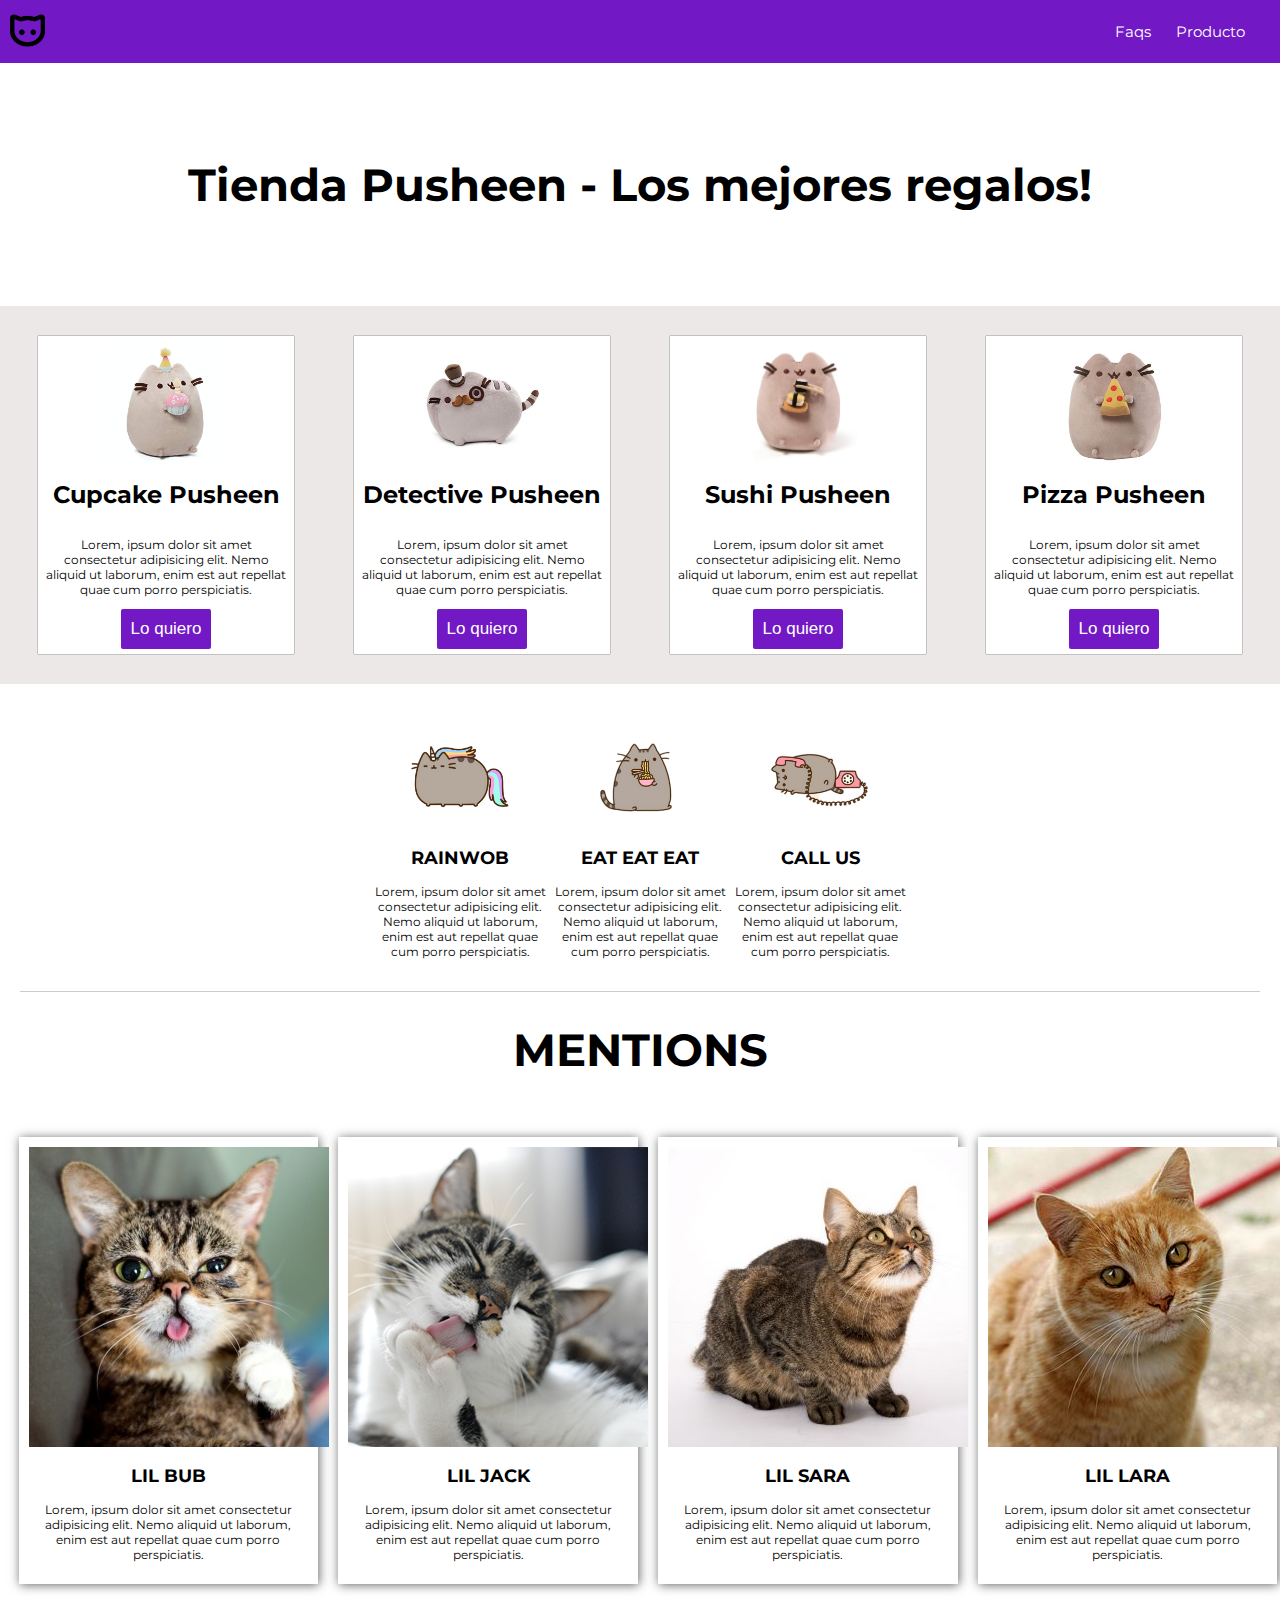
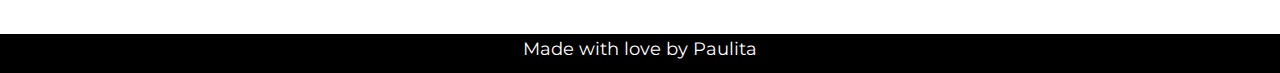
<file: index.html>
<!DOCTYPE html>
<html lang="en">
  <head>
    <meta charset="UTF-8" />
    <meta name="viewport" content="width=device-width, initial-scale=1.0" />
    <meta http-equiv="X-UA-Compatible" content="ie=edge" />

    <link rel="stylesheet" href="css/styles.css" />
    <link rel="stylesheet" href="css/mobile.css" />
    <link rel="stylesheet" href="css/animation.css" />

    <title>Tienda de Pusheen</title>
  </head>
  <body>
    <nav class="fadeInDown">
      <div class="icon-image">
        <a href="index.html"><img src="images/icon.png" class="icon"> </a>
      </div>
      <div class="nav-options">
         <ul>
             <li> <a href="faqs.html"> Faqs </a></li>
             <li> <a href="product.html"> Producto </a></li>
         </ul>
      </div>
    </nav>
    <div class="main-section">
        <h1 class="title fadeIn">Tienda Pusheen - Los mejores regalos!</h1>
    </div>
    <section class="products">
        <div class="product fadeInUp">
            <div class="content">
                <img src="images/pusheen3.jpg">
                <h1> Cupcake Pusheen </h1>
                <p>Lorem, ipsum dolor sit amet consectetur adipisicing elit. Nemo aliquid ut laborum, enim est aut repellat quae cum porro perspiciatis.</p>
                <a href="venta.html"><button class="button"> Lo quiero </button></a>
            </div>
        </div>
        <div class="product fadeInUp">
            <div class="content">
                <img src ="images/pusheen4.jpg">
                <h1> Detective Pusheen </h1>
                <p>Lorem, ipsum dolor sit amet consectetur adipisicing elit. Nemo aliquid ut laborum, enim est aut repellat quae cum porro perspiciatis.</p>
                <a href="venta.html"><button class="button"> Lo quiero </button></a>
            </div>
        </div>
        <div class="product fadeInUp">
            <div class="content">
                <img src ="images/pusheen2.jpeg">
                <h1> Sushi Pusheen </h1>
                <p>Lorem, ipsum dolor sit amet consectetur adipisicing elit. Nemo aliquid ut laborum, enim est aut repellat quae cum porro perspiciatis.</p>
                <a href="venta.html"><button class="button"> Lo quiero </button></a>
            </div>
        </div>
        <div class="product fadeInUp">
            <div class="content">
                <img src ="images/pusheen1.jpg">
                <h1> Pizza Pusheen </h1>
                <p>Lorem, ipsum dolor sit amet consectetur adipisicing elit. Nemo aliquid ut laborum, enim est aut repellat quae cum porro perspiciatis.</p>
                <a href="venta.html"><button class="button"> Lo quiero </button></a>
            </div>
        </div>
    </section>
    
    <section class="descriptions">
      <div class="description">
          <div class="content-description">
              <img src="images/description-4.png">
              <h2> RAINWOB </h2>
              <p>Lorem, ipsum dolor sit amet consectetur adipisicing elit. Nemo aliquid ut laborum, enim est aut repellat quae cum porro perspiciatis.</p>
          </div>
      </div>
      <div class="description">
          <div class="content-description">
              <img src ="images/description-2.png">
              <h2> EAT EAT EAT </h2>
              <p>Lorem, ipsum dolor sit amet consectetur adipisicing elit. Nemo aliquid ut laborum, enim est aut repellat quae cum porro perspiciatis.</p>
          </div>
      </div>
      <div class="description">
        <div class="content-description">
            <img src ="images/description-3.png">
            <h2> CALL US </h2>
            <p>Lorem, ipsum dolor sit amet consectetur adipisicing elit. Nemo aliquid ut laborum, enim est aut repellat quae cum porro perspiciatis.</p>
        </div>
    </div>
  </section>

  <div class="title-mention">
    <h1 class="title">MENTIONS</h1>
  </div>

  <section class="mentions">
    <div class="mention">
        <div class="mention-description">
            <img src="images/cat-1.jpg">
            <h2> LIL BUB </h2>
            <p>Lorem, ipsum dolor sit amet consectetur adipisicing elit. Nemo aliquid ut laborum, enim est aut repellat quae cum porro perspiciatis.</p>
        </div>
    </div>
    <div class="mention">
        <div class="mention-description">
            <img src ="images/cat-6.jpg">
            <h2> LIL JACK </h2>
            <p>Lorem, ipsum dolor sit amet consectetur adipisicing elit. Nemo aliquid ut laborum, enim est aut repellat quae cum porro perspiciatis.</p>
        </div>
    </div>
    <div class="mention">
      <div class="mention-description">
          <img src ="images/cat-8.jpg">
          <h2> LIL SARA </h2>
          <p>Lorem, ipsum dolor sit amet consectetur adipisicing elit. Nemo aliquid ut laborum, enim est aut repellat quae cum porro perspiciatis.</p>
      </div>
   </div>
   <div class="mention">
    <div class="mention-description">
        <img src ="images/cat-4.jpg">
        <h2> LIL LARA </h2>
        <p>Lorem, ipsum dolor sit amet consectetur adipisicing elit. Nemo aliquid ut laborum, enim est aut repellat quae cum porro perspiciatis.</p>
    </div>
 </div>
</section>

<footer>
  <p> Made with love by Paulita </p>
</footer>
  </body> 
</html>
</file>
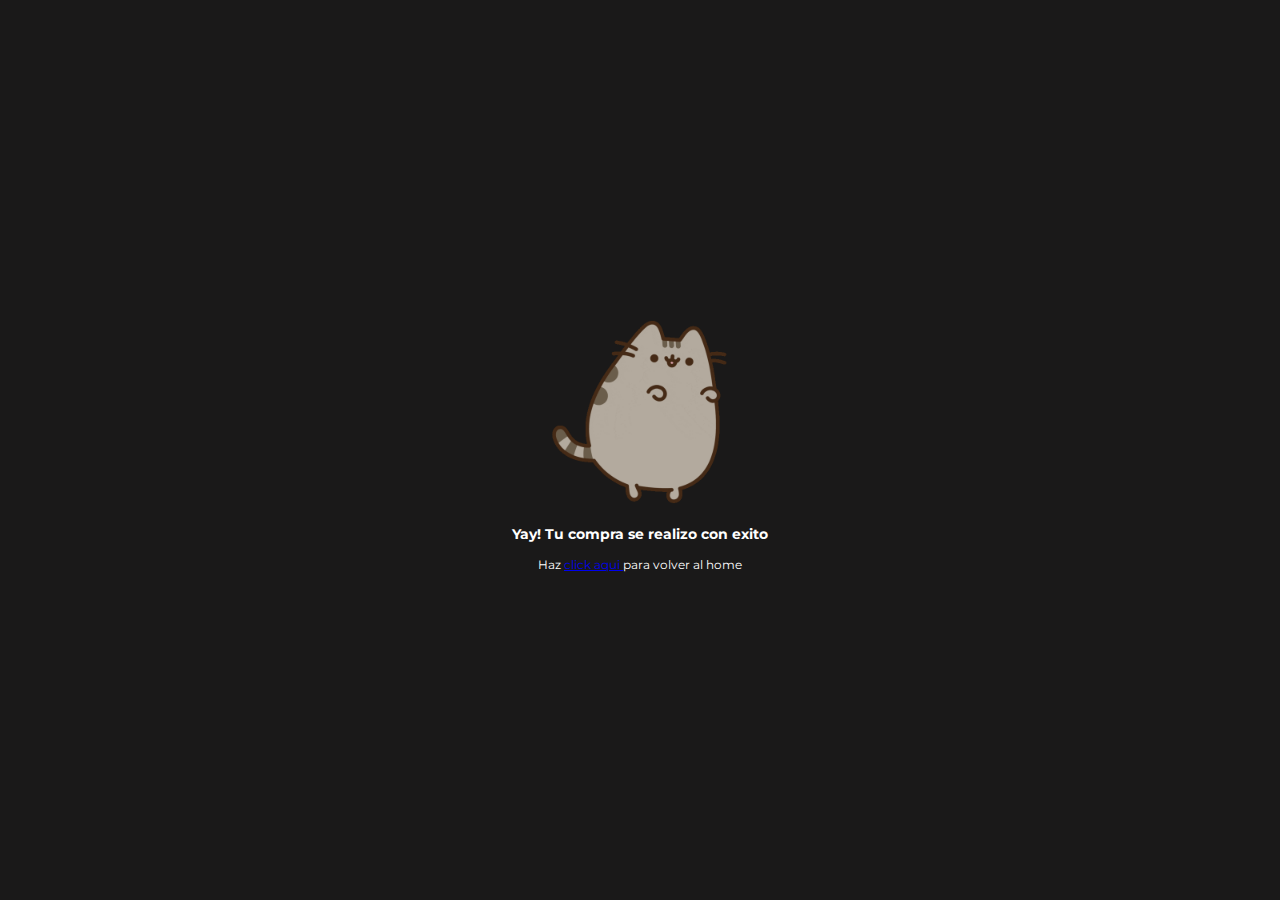
<file: exito.html>
<!DOCTYPE html>
<html lang="en">

<head>
    <meta charset="UTF-8">
    <meta name="viewport" content="width=device-width, initial-scale=1.0">
    <meta http-equiv="X-UA-Compatible" content="ie=edge">

    <link rel="stylesheet" href="css/styles.css" />
    <link rel="stylesheet" href="css/mobile.css" />
    <link rel="stylesheet" href="css/animation.css" />
    <link rel="stylesheet" href="css/exitos.css" />

    <title>Exitos!</title>
</head>

<body>
    <div class="content_exito">
        <img src="images/gif.gif">
        <h3>Yay! Tu compra se realizo con exito</h3>
        <p>Haz <a href="index.html">click aqui </a> para volver al home</p>
    </div>
</body>

</html>
</file>
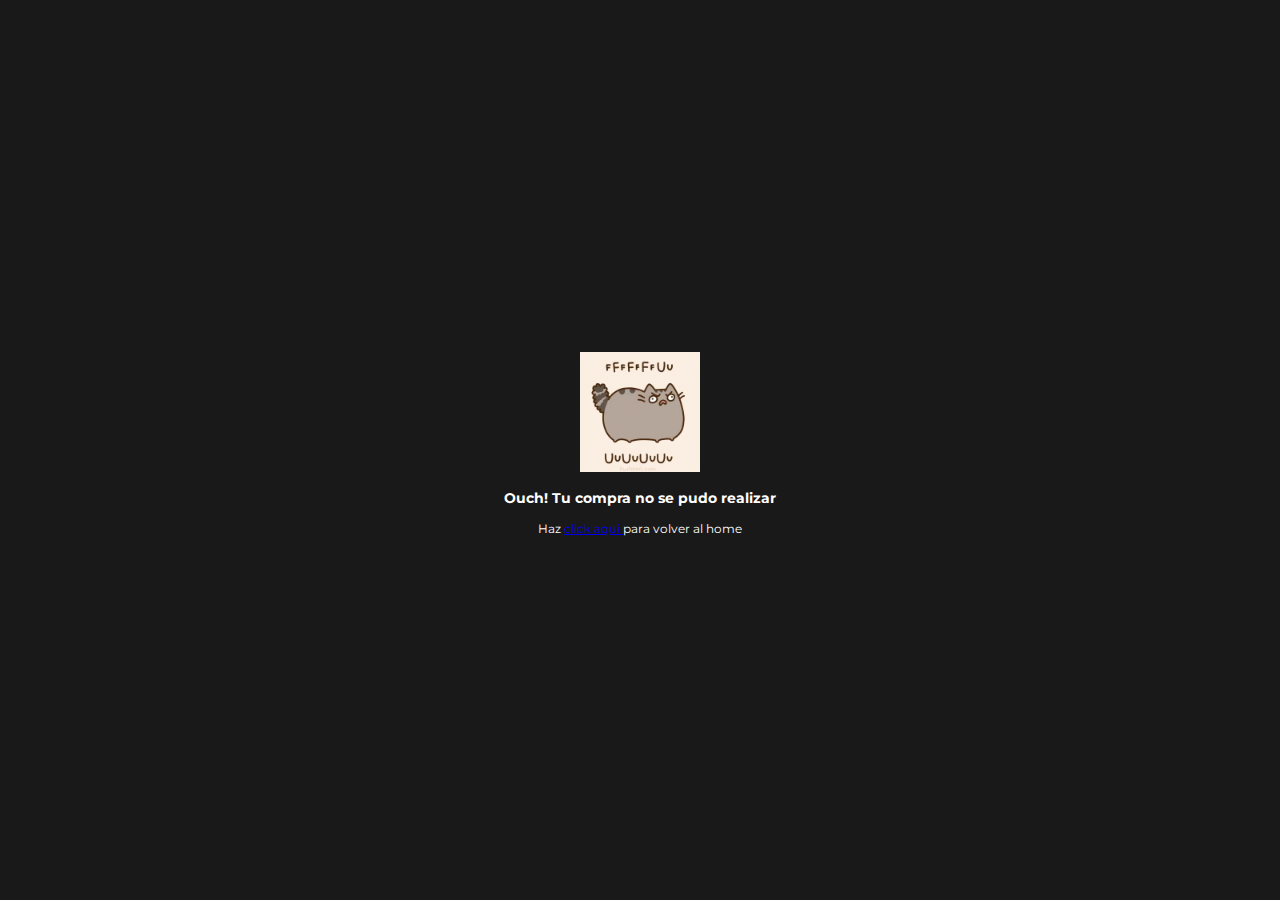
<file: falla.html>
<!DOCTYPE html>
<html lang="en">

<head>
    <meta charset="UTF-8">
    <meta name="viewport" content="width=device-width, initial-scale=1.0">
    <meta http-equiv="X-UA-Compatible" content="ie=edge">

    <link rel="stylesheet" href="css/styles.css" />
    <link rel="stylesheet" href="css/mobile.css" />
    <link rel="stylesheet" href="css/animation.css" />
    <link rel="stylesheet" href="css/exitos.css" />

    <title>Falla :(</title>
</head>

<body>
    <div class="content_exito">
        <img src="images/fuu.gif">
        <h3>Ouch! Tu compra no se pudo realizar</h3>
        <p>Haz <a href="index.html">click aqui </a> para volver al home</p>
    </div>
</body>

</html>
</file>
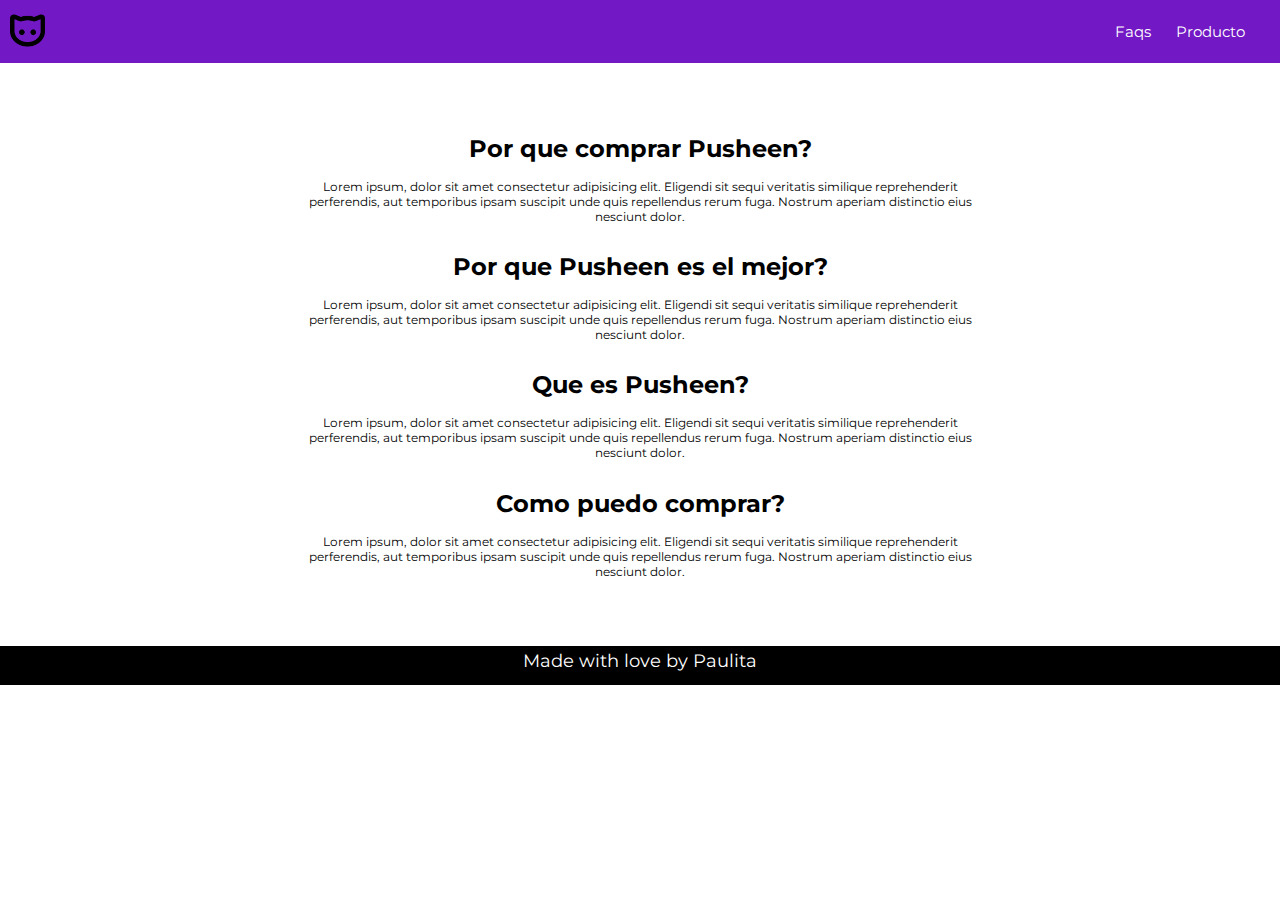
<file: faqs.html>
<!DOCTYPE html>
<html lang="en">

<head>
    <meta charset="UTF-8" />
    <meta name="viewport" content="width=device-width, initial-scale=1.0" />
    <meta http-equiv="X-UA-Compatible" content="ie=edge" />

    <link rel="stylesheet" href="css/styles.css" />
    <link rel="stylesheet" href="css/mobile.css" />
    <link rel="stylesheet" href="css/animation.css" />
    <link rel="stylesheet" href="css/faqs.css" />

    <title>Tienda de Pusheen</title>
</head>

<body>
    <nav class="fadeInDown">
        <div class="icon-image">
            <a href="index.html"><img src="images/icon.png" class="icon"> </a>
        </div>
        <div class="nav-options">
            <ul>
                <li> <a href="faqs.html"> Faqs </a></li>
                <li> <a href="product.html"> Producto </a></li>
            </ul>
        </div>
    </nav>

    <div class="faqs">
        <div class="question">
            <h1>Por que comprar Pusheen?</h1>
            <p>Lorem ipsum, dolor sit amet consectetur adipisicing elit. Eligendi sit sequi veritatis similique
                reprehenderit perferendis, aut temporibus ipsam suscipit unde quis repellendus rerum fuga. Nostrum
                aperiam distinctio eius nesciunt dolor.</p>
        </div>
        <div class="question">
            <h1>Por que Pusheen es el mejor?</h1>
            <p>Lorem ipsum, dolor sit amet consectetur adipisicing elit. Eligendi sit sequi veritatis similique
                reprehenderit perferendis, aut temporibus ipsam suscipit unde quis repellendus rerum fuga. Nostrum
                aperiam distinctio eius nesciunt dolor.</p>
        </div>
        <div class="question">
            <h1>Que es Pusheen?</h1>
            <p>Lorem ipsum, dolor sit amet consectetur adipisicing elit. Eligendi sit sequi veritatis similique
                reprehenderit perferendis, aut temporibus ipsam suscipit unde quis repellendus rerum fuga. Nostrum
                aperiam distinctio eius nesciunt dolor.</p>
        </div>
        <div class="question">
            <h1>Como puedo comprar?</h1>
            <p>Lorem ipsum, dolor sit amet consectetur adipisicing elit. Eligendi sit sequi veritatis similique
                reprehenderit perferendis, aut temporibus ipsam suscipit unde quis repellendus rerum fuga. Nostrum
                aperiam distinctio eius nesciunt dolor.</p>
        </div>
    </div>


    <footer>
        <p> Made with love by Paulita </p>
    </footer>
</body>

</html>
</file>
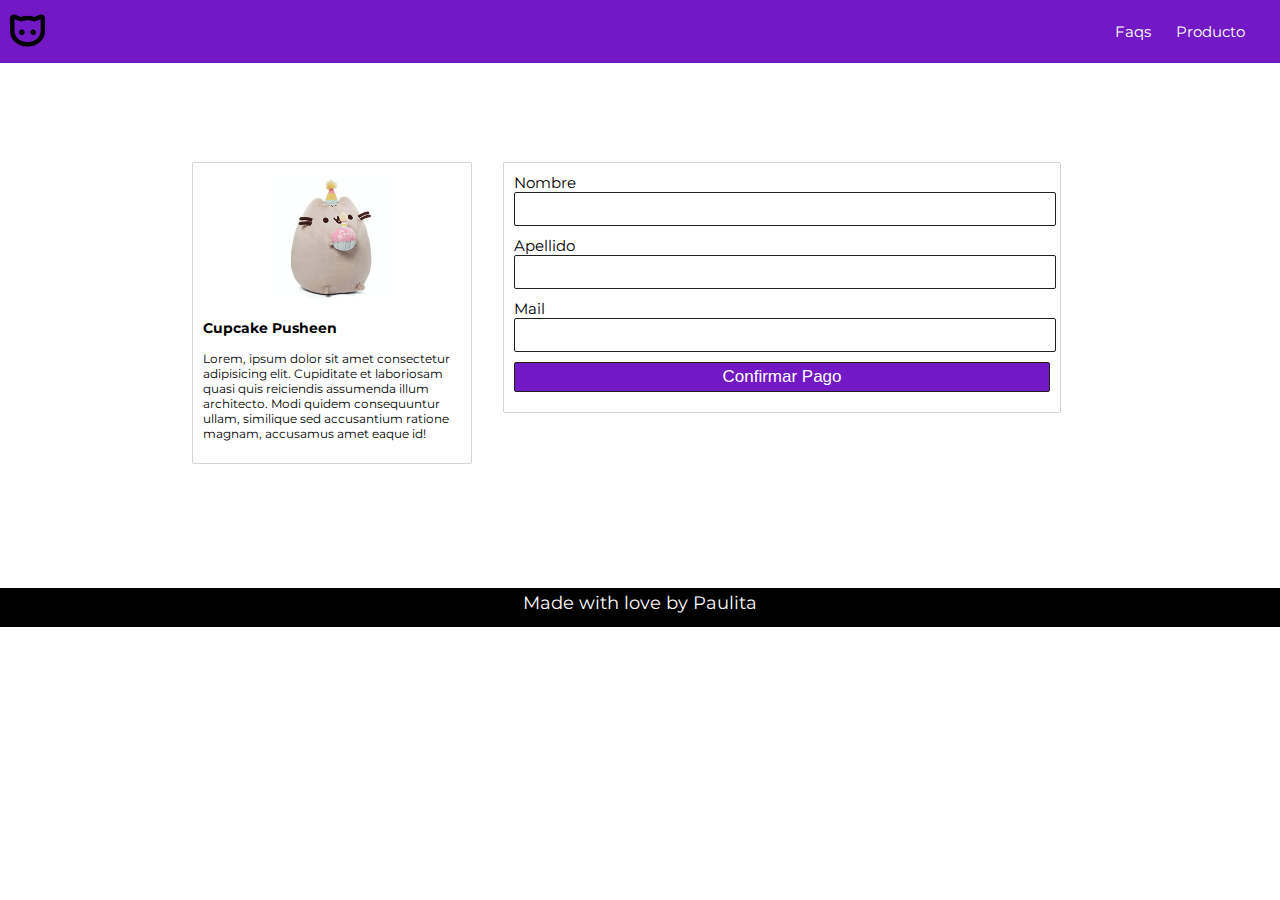
<file: venta.html>
<!DOCTYPE html>
<html lang="en">

<head>
    <meta charset="UTF-8" />
    <meta name="viewport" content="width=device-width, initial-scale=1.0" />
    <meta http-equiv="X-UA-Compatible" content="ie=edge" />

    <link rel="stylesheet" href="css/styles.css" />
    <link rel="stylesheet" href="css/mobile.css" />
    <link rel="stylesheet" href="css/animation.css" />
    <link rel="stylesheet" href="css/grid.css" />
    <link rel="stylesheet" href="css/venta.css" />


    <title>Producto Seleccionado</title>
</head>

<body>
    <nav class="fadeInDown">
        <div class="icon-image">
            <a href="index.html"><img src="images/icon.png" class="icon"> </a>
        </div>
        <div class="nav-options">
            <ul>
                <li> <a href="faqs.html"> Faqs </a></li>
                <li> <a href="product.html"> Producto </a></li>
            </ul>
        </div>
    </nav>

    <br>
    <br>
    <br>
    <br>

    <div class="container">
        <div class="row">
            <div class="col-4">
                <div class="modulo_pago">
                    <div class="modulo_pago_images">
                        <img src="images/pusheen3.jpg">
                    </div>
                    <h3> Cupcake Pusheen </h3>
                    <p>Lorem, ipsum dolor sit amet consectetur adipisicing elit. Cupiditate et laboriosam quasi quis
                        reiciendis assumenda illum architecto. Modi quidem consequuntur ullam, similique sed accusantium
                        ratione magnam, accusamus amet eaque id!</p>
                </div>
            </div>
            <div class="col-8">
                <div class="modulo_pago">
                    <form action="">
                        <label for="name">Nombre</label>
                        <br>
                        <input type="text" placeholder="" name="name">
                        <br>
                        <label for="lastname">Apellido</label>
                        <br>
                        <input type="text" placeholder="" name="lastname">
                        <br>
                        <label for="mail">Mail</label>
                        <br>
                        <input type="text" placeholder="" name="mail">

                        <input type="submit" class="main_button" name="submit" value="Confirmar Pago">
                    </form>
                </div>
            </div>
        </div>
    </div>

    <br>
    <br>
    <br>

    <footer>
        <p> Made with love by Paulita </p>
    </footer>
</body>

</html>
</file>
<file: css/styles.css>
@import url('https://fonts.googleapis.com/css?family=Montserrat&display=swap');

:root {
    --violet-color: rgb(114, 24, 197);
    --white-color: white;
}

html,body {
    padding: 0px;
    margin: 0px;
    font-size: 12px;
    font-family: 'Montserrat', sans-serif;
}

nav {
    display: flex;
    background-color: var(--violet-color);
    padding: 10px;
    color: var(--white-color);
    justify-content: space-between;
    align-items: center;
}

.title {
    font-size: 45px;
}

.icon-image img{
    width: 35px;
    height: 35px;
}

nav ul {
    display: flex;
}

nav li {
    padding-right: 25px;
    list-style: none;
    font-size: 15px;
}

nav li a {
    color: var(--white-color);
    text-decoration: none;
}

nav li a:hover {
    color: black;
}

.main-section {
    padding: 5%;
    text-align: center;
}

.products {
    width: 100%;
    background-color: rgb(236, 232, 232);
    display: flex;
    flex-direction: row;
    justify-content: center;
}

.product {
    width: 20%;
    padding: 30px;
}

.product .content{
    background-color: var(--white-color);
    padding: 5px;
    box-shadow: 0 0 1px black;
    display: flex;
    flex-direction: column;
    align-items: center;
    text-align: center;
}

.product .content img {
    width: 50%;
}

.button {
    background-color: var(--violet-color);
    width: 100%;
    padding: 10px;
    font-size: 17px;
    color: var(--white-color);
    border:0;
    cursor: pointer;
    border-radius: 2px;
}

.button:hover {
    background-color: rgb(75, 14, 133);
}

.descriptions {
    display: flex;
    flex-direction: row;
    justify-content: center;
    padding: 20px;
    margin: 20px;
    border-bottom: solid 1px rgb(207, 202, 202);
}

.content-description img {
    width: 58%;
}

.description {
    width: 15%;
    text-align: center;
}


.title-mention {
    width: 100%;
    text-align: center;
}

.mentions {
    display: flex;
    flex-direction: row;
    justify-content: center;
    padding: 20px;
    margin: 20px;
    width: 95%;
}

.mention {
    width: 29%;
    text-align: center;
    padding: 10px;
    margin: 10px;
    width: 23%;
    box-shadow: 1px 1px 10px #666;
}

footer {
    background-color: black;
}

footer p {
    margin: 0;
    height: 35px;
    color: white;
    text-align: center;
    font-size: 18px;
    padding-top: 4px;
}
</file>
<file: css/mobile.css>
@media (max-width:800px) {

    .products {
       width: 100%;
       display: flex;
       flex-direction: column;
       justify-content: center;
    }

    .product {
        width: 80%;
        margin-top: auto;
    }

    .descriptions {
        width: 100%;
        display: flex;
        flex-direction: column;
        justify-content: center;  
    }

    .description{
        width: 80%;
        margin-top: auto;
    }

    .mentions {
        width: 100%;
        display: flex;
        flex-direction: column;
        justify-content: center;  
    }

    .mention{
        width: 80%;
        margin-top: auto;
    }
}
</file>
<file: css/animation.css>
.fadeIn {
    -webkit-animation-duration: 4s;
    animation-duration: 4s;

    -webkit-animation-fill-mode: both;
    animation-fill-mode: both;

    -webkit-animation-name: fadeIn;
    animation-name: fadeIn;
}

@keyframes fadeIn {
    from {
        opacity: 0;
    }
    to {
        opacity: 1;
    }
}

.fadeInDown {
    -webkit-animation-duration: 1s;
    animation-duration: 1s;

    -webkit-animation-fill-mode: both;
    animation-fill-mode: both;

    -webkit-animation-name: fadeInDown;
    animation-name: fadeInDown;

}

@keyframes fadeInDown {
    from {
        opacity: 0;
        transform: translate3d(0, -100%, 0);
        -webkit-transform: translate3d(0, -100%, 0);
    }
    to {
        opacity: 1;
        transform: translate3d(0,0,0);
        -webkit-transform: translate3d(0,0,0);
    }

}


.fadeInUp {
    -webkit-animation-duration: 1s;
    animation-duration: 1s;

    -webkit-animation-fill-mode: both;
    animation-fill-mode: both;

    -webkit-animation-name: fadeInUp;
    animation-name: fadeInUp;

}

@keyframes fadeInUp {
    from {
        opacity: 0;
        transform: translate3d(0,100%,0);
        -webkit-transform: translate3d(0,100%,0);
    }
    to {
        opacity: 1;
        transform: translate3d(0,0,0);
        -webkit-transform: translate3d(0,0,0);
    }

}
</file>
<file: css/exitos.css>
body {
    background-color: rgb(26, 25, 25);
    display:flex;
    justify-content: center;
    align-items: center;
    height: 100vh;
}

.content_exito {
    text-align: center;
    color: white;
}

.content_exito img {
    width: 40%;
}
</file>
<file: css/faqs.css>
.faqs {
    display: flex;
    flex-direction: column;
    align-items: center;
    padding: 55px;
}

.question {
    width: 60%;
    text-align: center;
}
</file>
<file: css/grid.css>
.container {
  max-width: 900px;
  margin: auto;
}

.row {
  display: flex;
}

.col-1 {
  width: 8.3333333333%;
}

.col-2 {
  width: 16.6666666666%;
}
.col-3 {
  width: 24.999999999%;
}
.col-4 {
  width: 33.333333332%;
}
.col-5 {
  width: 41.666666665%;
}
.col-6 {
  width: 49.999999998%;
}
.col-7 {
  width: 58.333333331%;
}
.col-8 {
  width: 66.666666664%;
}
.col-9 {
  width: 74.999999997%;
}
.col-10 {
  width: 83.33333333%;
}
.col-11 {
  width: 91.666666663%;
}
.col-12 {
  width: 100%;
}

.col-1,.col-2,.col-3,.col-4,.col-5,.col-6,.col-7,.col-8,.col-9.col-10,.col-11,.col-12 {
  padding: 10px 30px 30px 3px;
  margin-top: 30px;
  margin-bottom: 50px;
}

.row img{
  width: 40%;
  height: 100%;
}

.row {
 
}

@media (max-width:900px) {
  .row {
    display: inherit;
  }
  .col-1,.col-2,.col-3,.col-4,.col-5,.col-6,.col-7,.col-8,.col-9.col-10,.col-11,.col-12 {
    padding: 10px;
  }
}
</file>
<file: css/venta.css>
.modulo_pago {
    background-color: white;
    box-shadow: 0 0 1px black;
    padding: 10px;
}

.modulo_pago_images {
    text-align: center;
}

.modulo_pago_images img {
    width: 50%;
}

label {
    font-size: 15px;
}

.modulo_pago input {
    margin-bottom: 10px;
    width: 100%;
    height: 30px;
    border-radius:2px;
    border: 1px solid rgb(32, 32, 32);
}

.main_button {
    background-color: var(--violet-color);
    width: 100%;
    font-size: 17px;
    color: var(--white-color);
    border:0;
    cursor: pointer;
    border-radius: 2px;
    text-align: center;
}

.main_button:hover {
    background-color: rgb(75, 14, 133);
}
</file>
